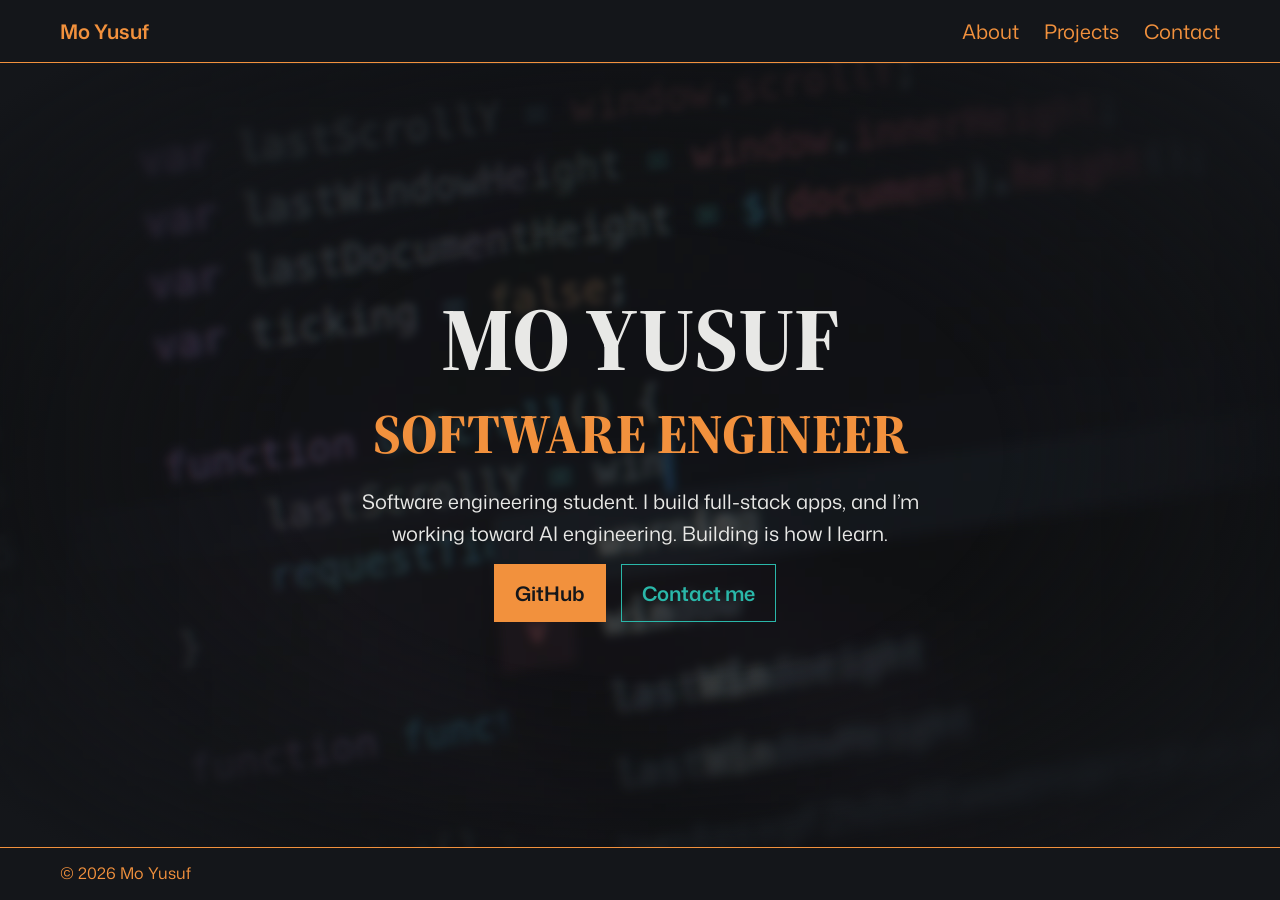
<file: index.html>
<!doctype html>
<html lang="en">
  <head>
    <meta charset="UTF-8" />
    <meta name="viewport" content="width=device-width, initial-scale=1.0" />
    <link rel="preconnect" href="https://fonts.googleapis.com" />
    <link rel="preconnect" href="https://fonts.gstatic.com" crossorigin />
    <link
      href="https://fonts.googleapis.com/css2?family=Mona+Sans:wght@400;600&family=Source+Serif+4:opsz,wght@8..60,600;8..60,700;8..60,800&family=Chakra+Petch:wght@400;500;600&display=swap"
      rel="stylesheet"
    />
    <link rel="stylesheet" href="css/styles.css" />
    <title>Mo Yusuf | Software Engineer</title>
  </head>
  <body>
    <header>
      <a class="logo" href="index.html">Mo Yusuf</a>
      <nav>
        <ul>
          <li><a href="about.html">About</a></li>
          <li><a href="projects.html">Projects</a></li>
          <li><a href="contact.html">Contact</a></li>
        </ul>
      </nav>
    </header>
    <main>
      <section id="hero">
        <video class="hero-video" src="videos/3-developer-screen.mp4" poster="images/hero-poster.jpg" autoplay muted loop playsinline></video>
        <div class="glass"></div>
        <div class="hero-content">
          <h1>Mo Yusuf</h1>
          <p class="hero-title">Software Engineer</p>
          <p>
            Software engineering student. I build full-stack apps, and I’m
            working toward AI engineering. Building is how I learn.
          </p>
          <div class="hero-links">
            <a class="btn btn-main" href="https://github.com/starboytech" target="_blank" rel="noopener">GitHub</a>
            <a class="btn" href="contact.html">Contact me</a>
          </div>
        </div>
      </section>
    </main>
    <footer class="footer-plain">
      <p>&copy; 2026 Mo Yusuf</p>
    </footer>
  </body>
</html>
</file>
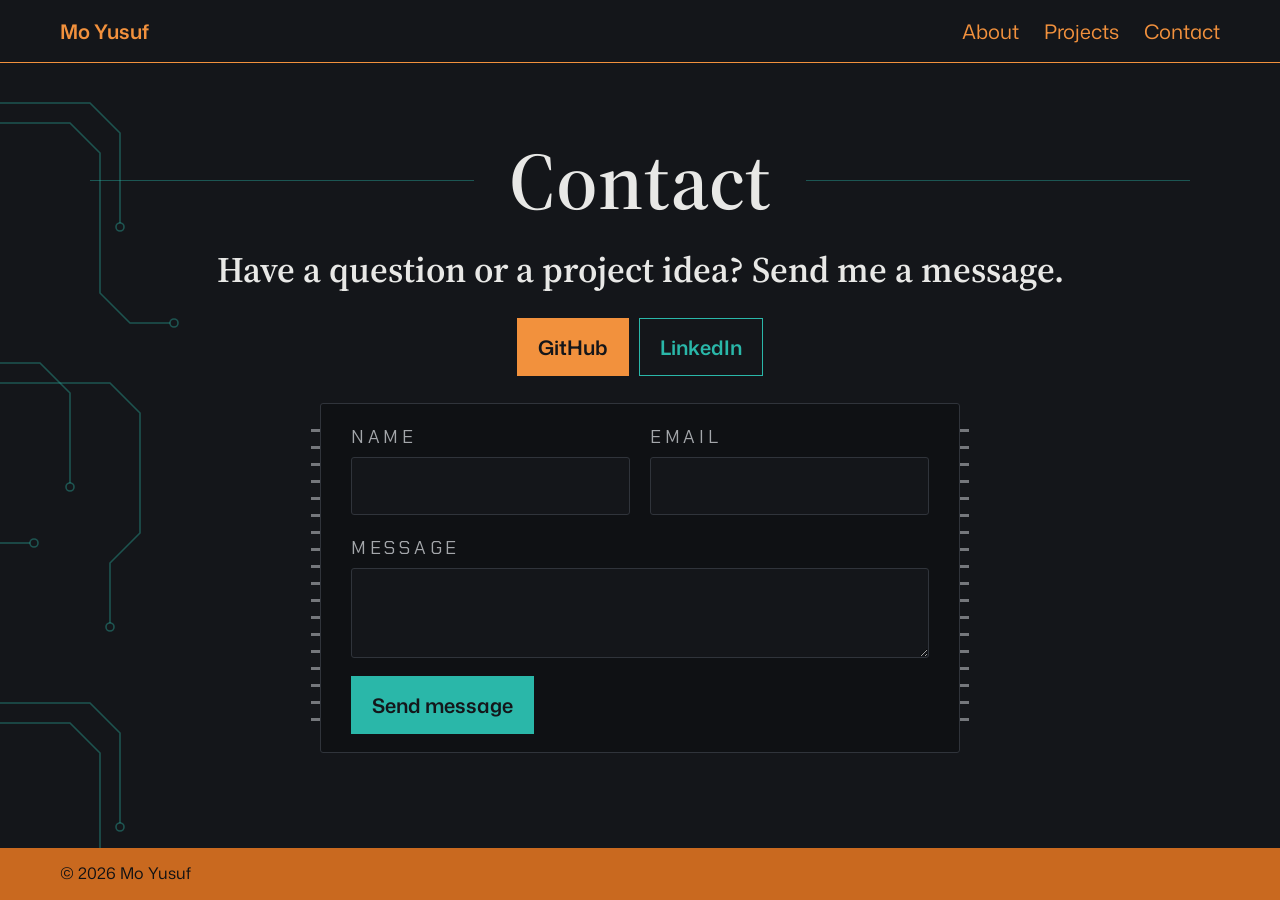
<file: contact.html>
<!doctype html>
<html lang="en">
  <head>
    <meta charset="UTF-8" />
    <meta name="viewport" content="width=device-width, initial-scale=1.0" />
    <link rel="preconnect" href="https://fonts.googleapis.com" />
    <link rel="preconnect" href="https://fonts.gstatic.com" crossorigin />
    <link
      href="https://fonts.googleapis.com/css2?family=Mona+Sans:wght@400;600&family=Source+Serif+4:opsz,wght@8..60,600;8..60,700;8..60,800&family=Chakra+Petch:wght@400;500;600&display=swap"
      rel="stylesheet"
    />
    <link rel="stylesheet" href="css/styles.css" />
    <title>Contact | Mo Yusuf</title>
  </head>
  <body>
    <header>
      <a class="logo" href="index.html">Mo Yusuf</a>
      <nav>
        <ul>
          <li><a href="about.html">About</a></li>
          <li><a href="projects.html">Projects</a></li>
          <li><a href="contact.html">Contact</a></li>
        </ul>
      </nav>
    </header>
    <main>
      <section id="contact" class="page contact-page">
        <h1 class="section-title page-title">Contact</h1>
        <p class="contact-note">Have a question or a project idea? Send me a message.</p>
        <div class="contact-buttons">
          <a class="btn btn-main" href="https://github.com/starboytech" target="_blank" rel="noopener">GitHub</a>
          <a class="btn" href="https://www.linkedin.com/" target="_blank" rel="noopener">LinkedIn</a>
        </div>

        <!-- FormSubmit (formsubmit.co) emails each message to me, no backend needed -->
        <form class="contact-form" action="https://formsubmit.co/starboytech19@gmail.com" method="POST">
          <input type="hidden" name="_subject" value="New message from your portfolio" />

          <div class="field-row">
            <div class="field">
              <label for="name">Name</label>
              <input type="text" id="name" name="name" autocomplete="name" required />
            </div>
            <div class="field">
              <label for="email">Email</label>
              <input type="email" id="email" name="email" autocomplete="email" required />
            </div>
          </div>

          <div class="field">
            <label for="message">Message</label>
            <textarea id="message" name="message" rows="5" required></textarea>
          </div>

          <button type="submit" class="btn-send">Send message</button>
        </form>
      </section>
    </main>
    <footer>
      <p>&copy; 2026 Mo Yusuf</p>
    </footer>
  </body>
</html>
</file>
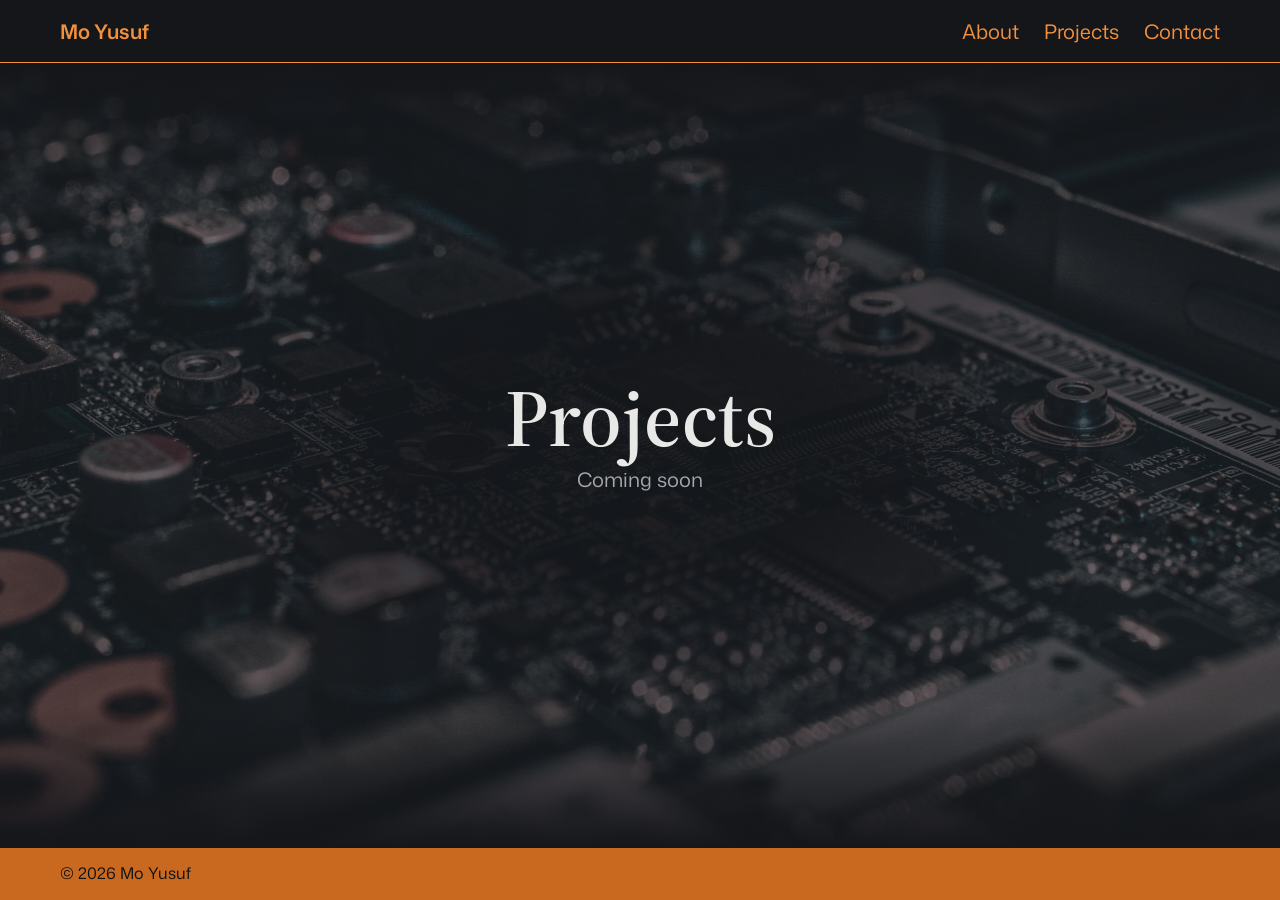
<file: projects.html>
<!doctype html>
<html lang="en">
  <head>
    <meta charset="UTF-8" />
    <meta name="viewport" content="width=device-width, initial-scale=1.0" />
    <link rel="preconnect" href="https://fonts.googleapis.com" />
    <link rel="preconnect" href="https://fonts.gstatic.com" crossorigin />
    <link
      href="https://fonts.googleapis.com/css2?family=Mona+Sans:wght@400;600&family=Source+Serif+4:opsz,wght@8..60,600;8..60,700;8..60,800&family=Chakra+Petch:wght@400;500;600&display=swap"
      rel="stylesheet"
    />
    <link rel="stylesheet" href="css/styles.css" />
    <title>Projects | Mo Yusuf</title>
  </head>
  <body>
    <header>
      <a class="logo" href="index.html">Mo Yusuf</a>
      <nav>
        <ul>
          <li><a href="about.html">About</a></li>
          <li><a href="projects.html">Projects</a></li>
          <li><a href="contact.html">Contact</a></li>
        </ul>
      </nav>
    </header>
    <main>
      <section id="projects">
        <h1 class="section-title">Projects</h1>
        <p class="projects-note">Coming soon</p>
      </section>
    </main>
    <footer>
      <p>&copy; 2026 Mo Yusuf</p>
    </footer>
  </body>
</html>
</file>
<file: css/styles.css>
/*
	? DSEG7 - seven-segment font, like a motherboard's debug code display
	* by keshikan, SIL Open Font License 1.1
*/
@font-face {
  font-family: 'DSEG7 Classic';
  src: url('https://cdn.jsdelivr.net/npm/dseg@0.46.0/fonts/DSEG7-Classic/DSEG7Classic-Bold.woff2')
    format('woff2');
  font-weight: 700;
  font-display: swap;
}

* {
  margin: 0;
  padding: 0;
  border: 0;
  box-sizing: border-box;
}

/*
	? Variables
	* every colour on the site comes from here
	* the circuit traces are drawn inside SVG images, so they spell out teal (%232ab7a9) themselves
*/
:root {
  --color-bg: #14161a;
  --color-bg-dark: #0f1114;
  --color-bg-fade: rgba(20, 22, 26, 0.85);
  --color-text: #e8e8e6;
  --color-text-dim: #a4a7ab;
  --color-line: #2a2d33;
  --color-border: #30343b;
  --color-pin: rgba(196, 199, 204, 0.55);
  --color-teal: #2ab7a9;
  --color-teal-light: #97e8dc;
  --color-teal-line: rgba(42, 183, 169, 0.4);
  --color-orange: #f2913d;
  --color-orange-light: #ffd29c;
  --color-orange-dark: #c9691f;
  --color-glass: rgba(255, 255, 255, 0.04);
  --color-glass-edge: rgba(255, 255, 255, 0.14);
  --color-glass-shade: rgba(0, 0, 0, 0.55);

  --font-heading: 'Source Serif 4', serif;
  --font-body: 'Mona Sans', sans-serif;
  --font-digital: 'Chakra Petch', sans-serif;
  --font-numbers: 'DSEG7 Classic', monospace;

  --gap-primary: 25px;
  --gap-section: 100px;
}

/*
	? Text sizes
	* footer = 12pt, the smallest text
	* labels = 14pt
	* body and intro = 15pt
*/
body {
  background-color: var(--color-bg);
  color: var(--color-text);
  font-family: var(--font-body);
  font-size: 15pt;
  line-height: 1.6;
}

h1,
h2,
h3 {
  font-family: var(--font-heading);
  line-height: 1.1;
}

p {
  margin-bottom: 15px;
}

ul {
  display: flex;
  list-style-type: none;
}

/*
	? Focus
	* a teal outline shows which link or button the keyboard is on
	* it shows straight away, with no fade
*/
a:focus-visible,
button:focus-visible {
  outline: 2px solid var(--color-teal-light);
  outline-offset: 4px;
}

/*
	? Hardware details
	* .pcb - faint circuit traces along the left edge, ending in vias (the round pads)
*/
.pcb {
  background-image: url("data:image/svg+xml,<svg xmlns='http://www.w3.org/2000/svg' width='220' height='600' fill='none' stroke='%232ab7a9' stroke-opacity='0.2' stroke-width='1.5'><path d='M0 40H90L120 70V160'/><circle cx='120' cy='164' r='4'/><path d='M0 60H70L100 90V230L130 260H170'/><circle cx='174' cy='260' r='4'/><path d='M0 300H40L70 330V420'/><circle cx='70' cy='424' r='4'/><path d='M0 320H110L140 350V470L110 500V560'/><circle cx='110' cy='564' r='4'/><path d='M0 480H30'/><circle cx='34' cy='480' r='4'/></svg>");
  background-repeat: repeat-y;
  background-position: left top;
}

/* Header */
header {
  display: flex;
  justify-content: space-between;
  align-items: center;
  padding: 15px;
  border-bottom: 1px solid var(--color-orange); /* orange line between the nav bar and the hero */
  background-color: var(--color-bg);
  font-size: 12pt; /* phones: small enough for the name and all three links to fit on one row */
}

header a {
  color: var(--color-orange);
  text-decoration: none;
  font-weight: 600;
}

.logo {
  flex-shrink: 0; /* the name never squeezes onto two lines */
}

nav ul {
  gap: 15px;
}

/*
	? Sliding underline
	* the underline is a 1px tall background image
	* it starts at 0 width and grows to 100% on hover
*/
nav a {
  font-weight: 400;
  background: linear-gradient(var(--color-orange), var(--color-orange))
    no-repeat left bottom;
  background-size: 0 1px;
  transition:
    background-size 0.3s,
    color 0.3s;
}

nav a:hover {
  background-size: 100% 1px;
  color: var(--color-orange-light);
}

/* Hero */
#hero {
  position: relative;
  overflow: hidden;

  display: flex;
  flex-direction: column;
  justify-content: center;
  padding: 60px 15px;

  /* centre the hero text left to right */
  align-items: center;
  text-align: center;
}

.hero-video {
  position: absolute;
  inset: 0;
  width: 100%;
  height: 100%;
  object-fit: cover;
  filter: brightness(0.3);
}

#hero::after {
  /* dark vignette so the edges fade out */
  content: '';
  position: absolute;
  inset: 0;
  background: radial-gradient(
    ellipse at center,
    transparent 40%,
    var(--color-bg) 95%
  );
  pointer-events: none;
}

.hero-content {
  position: relative;
  z-index: 2;
}

#hero h1 {
  font-size: 56px;
  font-weight: 800;
  text-transform: uppercase;
  margin-bottom: var(--gap-primary);
}

/* the professional title under the name */
.hero-title {
  font-family: var(--font-heading);
  font-weight: 800;
  font-size: 26px; /* one line on a phone; bigger from tablet up */
  line-height: 1.1;
  text-transform: uppercase;
  color: var(--color-orange);
  margin: -10px 0 20px;
}

/* the intro's width limit should not squeeze the title onto two lines */
#hero .hero-title {
  max-width: none;
}

.btn {
  display: inline-block;
  padding: 12px 20px;
  margin-right: 10px;
  border: 1px solid var(--color-teal);
  color: var(--color-teal);
  text-decoration: none;
  font-weight: 600;
  transition:
    background-color 0.2s,
    border-color 0.2s,
    color 0.2s;
}

/* hover only changes colour: each button moves to the light shade of its own colour */
.btn:hover {
  border-color: var(--color-teal-light);
  color: var(--color-teal-light);
}

.btn-main {
  background-color: var(--color-orange);
  border-color: var(--color-orange);
  color: var(--color-bg);
}

.btn-main:hover {
  background-color: var(--color-orange-light);
  border-color: var(--color-orange-light);
  color: var(--color-bg);
}

/* Sections */
section {
  padding: var(--gap-section) 15px;
}

/* page headings (About, Projects, Contact) are white */
.section-title {
  font-size: 40px;
  font-weight: 600; /* lighter than the name on the hero (800), so only the name is heavy */
  margin-bottom: 50px;
  color: var(--color-text);
}

/*
	? Glass pane
	* sits on top of the hero video and under the text
	* backdrop-filter blurs the video behind it, like looking through glass
	* the inset shadows give the glass an edge and darken its corners
*/
.glass {
  position: absolute;
  inset: 0;
  overflow: hidden;
  pointer-events: none;

  -webkit-backdrop-filter: blur(4px) saturate(120%);
  backdrop-filter: blur(4px) saturate(120%);
  background-color: var(--color-glass);
  box-shadow:
    inset 0 1px 0 var(--color-glass-edge),
    inset 0 0 150px var(--color-glass-shade);
}

/*
	? Projects background
	* a hardware photo (Alexandre Debiève, Unsplash), covering the whole page at half strength
*/
#projects::before {
  content: '';
  position: absolute;
  inset: 0;
  background-image: url('../images/projects-bg.jpg');
  background-repeat: no-repeat;
  background-position: center;
  background-size: cover;
  opacity: 0.5;
  filter: saturate(0.6) brightness(0.8); /* cooler and darker, more like cold metal */
  pointer-events: none;
}

/*
	? Overlay on top of the photo, under the content
	* an oval of near-black behind the heading, so the photo frames it
	* the top and bottom edges fade into the page colour near the nav and footer
*/
#projects::after {
  content: '';
  position: absolute;
  inset: 0;
  background:
    radial-gradient(
      ellipse 55% 50% at center,
      var(--color-bg-fade) 30%,
      transparent 75%
    ),
    linear-gradient(
      to bottom,
      var(--color-bg) 0%,
      transparent 18%,
      transparent 82%,
      var(--color-bg) 100%
    );
  pointer-events: none;
}

/* Projects */
#projects {
  text-align: center;
  position: relative;
  overflow: hidden;

  display: flex;
  flex-direction: column;
  justify-content: center;
}

#projects > * {
  position: relative;
  z-index: 1; /* above the photo and its overlay */
}

/*
	? About and Contact pages
	* content is centred top to bottom, so there is no empty gap at the bottom
*/
.page {
  display: flex;
  flex-direction: column;
  justify-content: center;
}

.page > * {
  width: 100%; /* full container width, so headings line up with the text below them */
  max-width: 1100px;
  margin-left: auto;
  margin-right: auto;
}

.page-title {
  font-weight: 600;
  font-size: 56px;
  margin-bottom: 3vh;
  text-transform: none;
}

.about-text {
  max-width: 650px;
  font-size: 15pt;
}

.readouts {
  display: flex;
  flex-direction: column;
  gap: 15px;
  margin-top: 30px;
}

/*
	? Readout = an LED panel
	* a dark panel with a quiet border, like a display on a board
*/
.readout {
  background-color: var(--color-bg-dark);
  border: 1px solid var(--color-line);
  padding: 15px 20px;
  transition: border-color 0.2s;
}

/* hover: the border turns teal and the grey text turns white */
.readout:hover {
  border-color: var(--color-teal);
}

.readout:hover .readout-label,
.readout:hover .readout-sub {
  color: var(--color-text);
}

.readout p {
  margin: 0;
}

.readout-label {
  font-family: var(--font-digital);
  font-size: 14pt;
  letter-spacing: 0.2em;
  color: var(--color-text-dim);
  transition: color 0.2s;
}

/*
	? Digital numbers (14, DEC 2026)
	* DSEG7 draws each character with seven segments, like an LED display on a motherboard
	* seven segments can only draw some letters, so DEC shows as dEc, as on real hardware
*/
.stat {
  font-family: var(--font-numbers);
  font-size: 36px;
  font-weight: 700;
  color: var(--color-teal);
}

.readout-text {
  font-family: var(--font-digital);
  font-size: 15pt;
  color: var(--color-orange);
  margin-top: 5px;
}

.readout-sub {
  font-size: 14pt;
  color: var(--color-text-dim);
  transition: color 0.2s;
}

/* Contact: the About page's circuit traces, on the left side only */
#contact {
  background-image: url("data:image/svg+xml,<svg xmlns='http://www.w3.org/2000/svg' width='220' height='600' fill='none' stroke='%232ab7a9' stroke-opacity='0.38' stroke-width='1.6'><g><path d='M0 40H90L120 70V160'/><circle cx='120' cy='164' r='4'/><path d='M0 60H70L100 90V230L130 260H170'/><circle cx='174' cy='260' r='4'/><path d='M0 300H40L70 330V420'/><circle cx='70' cy='424' r='4'/><path d='M0 320H110L140 350V470L110 500V560'/><circle cx='110' cy='564' r='4'/><path d='M0 480H30'/><circle cx='34' cy='480' r='4'/></g></svg>");
  background-repeat: repeat-y;
  background-position: left top;
}

/* About: the same traces, mirrored to come in from the right edge */
#about.pcb {
  background-image: url("data:image/svg+xml,<svg xmlns='http://www.w3.org/2000/svg' width='220' height='600' fill='none' stroke='%232ab7a9' stroke-opacity='0.38' stroke-width='1.6'><g transform='translate(220 0) scale(-1 1)'><path d='M0 40H90L120 70V160'/><circle cx='120' cy='164' r='4'/><path d='M0 60H70L100 90V230L130 260H170'/><circle cx='174' cy='260' r='4'/><path d='M0 300H40L70 330V420'/><circle cx='70' cy='424' r='4'/><path d='M0 320H110L140 350V470L110 500V560'/><circle cx='110' cy='564' r='4'/><path d='M0 480H30'/><circle cx='34' cy='480' r='4'/></g></svg>");
  background-position: right top;
}

#projects h1 {
  margin-bottom: 5vh;
}

/* phones: no circuit traces on About and Contact, the text fills the width and the lines would cross it */
@media (max-width: 767px) {
  #about.pcb,
  #contact {
    background-image: none;
  }
}

/* Contact is centred left to right, like the hero, so the page opens and closes the same way */
.contact-page {
  text-align: center;
}

.contact-page > * {
  width: 100%;
}

footer {
  display: flex;
  justify-content: space-between;
  padding: 13px 15px;
  background-color: var(--color-orange-dark);
  color: var(--color-bg-dark); /* near-black text stays readable on the orange */
  font-size: 12pt;
}

/* the home page keeps the plain footer: no fill, orange text, orange line above */
footer.footer-plain {
  background-color: transparent;
  border-top: 1px solid var(--color-orange);
  color: var(--color-orange);
}

footer p {
  margin: 0;
}

/* the one sentence under the Contact heading */
.contact-note {
  font-family: var(--font-heading);
  font-weight: 600;
  font-size: 24px;
  line-height: 1.2;
  color: var(--color-text);
  margin-bottom: 3vh;
}

/* the GitHub and LinkedIn links use the same buttons as the hero */
.contact-buttons {
  display: flex;
  flex-wrap: wrap;
  justify-content: center;
  gap: 10px;
}

.contact-buttons .btn {
  margin-right: 0; /* the gap does the spacing, so the pair stays truly centred */
}

/*
	? Contact form
	* a dark box with a quiet border, and dark fields inside it
	* teal is the highlight: the field you are typing in gets a teal border and its label turns teal
	* name and email sit side by side on wider screens (flex-wrap), stacked on a phone
*/
.contact-form {
  display: flex;
  flex-direction: column;
  gap: 2vh;
  max-width: 640px;
  margin: 3vh auto 0;
  text-align: left;
  background-color: var(--color-bg-dark);
  border: 1px solid var(--color-border);
  border-radius: 3px;
  padding: 2vh 30px;
  position: relative;
  transition: border-color 0.2s;
}

/* teal border on hover and while typing */
.contact-form:hover,
.contact-form:focus-within {
  border-color: var(--color-teal);
}

/* chip pins down both sides, like the legs of a chip on a board */
.contact-form::before {
  content: '';
  position: absolute;
  top: 25px;
  bottom: 25px;
  left: -10px;
  right: -10px;
  z-index: -1;
  background:
    repeating-linear-gradient(
        to bottom,
        var(--color-pin) 0 3px,
        transparent 3px 17px
      )
      left / 10px 100% no-repeat,
    repeating-linear-gradient(
        to bottom,
        var(--color-pin) 0 3px,
        transparent 3px 17px
      )
      right / 10px 100% no-repeat;
}

.field-row {
  display: flex;
  flex-wrap: wrap;
  gap: 20px;
}

.field-row .field {
  flex: 1 1 220px;
}

.field {
  display: flex;
  flex-direction: column;
  gap: 5px;
}

/* labels match the About readout labels: Chakra Petch, small capitals */
.field label {
  font-family: var(--font-digital);
  font-size: 14pt;
  letter-spacing: 0.2em;
  text-transform: uppercase;
  color: var(--color-text-dim);
  transition: color 0.2s;
}

.field input,
.field textarea {
  font: inherit;
  color: var(--color-text);
  background-color: var(
    --color-bg
  ); /* a shade lighter than the box, so each field reads as a slot */
  border: 1px solid var(--color-border);
  border-radius: 3px;
  padding: 12px 15px;
  transition: border-color 0.2s;
}

.field textarea {
  resize: vertical;
  height: 10vh; /* shorter on short screens so the page still fits */
}

.field input:focus,
.field textarea:focus {
  outline: none;
  border-color: var(--color-teal);
}

/* :focus-within is true while you are typing inside that field */
.field:focus-within label {
  color: var(--color-teal);
}

.btn-send {
  align-self: flex-start;
  font: inherit;
  font-weight: 600;
  color: var(--color-bg);
  background-color: var(--color-teal);
  border: 1px solid var(--color-teal);
  padding: 12px 20px;
  cursor: pointer;
  transition:
    background-color 0.2s,
    border-color 0.2s;
}

.btn-send:hover {
  background-color: var(--color-teal-light);
  border-color: var(--color-teal-light);
}

/*
	? Section headings
	* big headings with a thin line running to the edge of the section
	* Contact is centred, so the line runs out on both sides
	* About is left-aligned, so the line runs from the heading to the right edge
	* the heading is a flex row: the lines are ::before / ::after with flex: 1, so they fill the leftover width
*/
#projects h1,
#about h1,
#contact h1 {
  display: flex;
  align-items: center;
  gap: 35px;
  font-size: 54px;
  line-height: 1;
}

/* Projects heading has no side lines, so it is centred */
#projects h1 {
  justify-content: center;
  width: 100%;
  max-width: 1200px;
  margin-left: auto;
  margin-right: auto;
}

#contact h1::before,
#contact h1::after,
#about h1::after {
  content: '';
  flex: 1;
  height: 1px;
  background-color: var(--color-teal-line);
}

/* the line under the Projects heading */
.projects-note {
  color: var(--color-text-dim);
  margin: -40px auto 40px;
  max-width: 600px;
}

/*
	? One screen per page
	* every page is exactly the height of the browser window: nav at the top, footer at the bottom,
	  and the page's one section filling the space between
	* 100dvh = the full visible height, including on phones where the address bar shrinks the screen
	* headings and spacing use vh (a share of the screen height) so the content shrinks on short screens
	* phones (under 768px) are allowed to scroll, because the longer pages cannot fit at readable sizes
*/
body {
  display: flex;
  flex-direction: column;
  min-height: 100dvh;
}

main {
  flex: 1;
  display: flex;
  flex-direction: column;
  min-height: 0;
}

main > section {
  flex: 1;
  min-height: 0;
  padding-top: 5vh;
  padding-bottom: 5vh;
}

/* each page gets its own spacing: About has more air above it, Contact sits higher to leave room for the form */
#about {
  padding-top: 6vh;
}

#contact {
  padding-top: 3vh;
}

/*
	? Reduced motion, CSS only
	* if the visitor has asked their system to reduce motion, the hero video is hidden
	* and the still poster image (images/hero-poster.jpg) is shown in its place
*/
@media (prefers-reduced-motion: reduce) {
  .hero-video {
    display: none;
  }

  #hero {
    background: url('../images/hero-poster.jpg') center / cover no-repeat;
  }
}

/*
	? Media Queries
	* mobile first: everything above is the phone layout
	* min-width adds rules as the screen gets wider
*/

/* Tablet and up */
@media (min-width: 768px) {
  body {
    height: 100dvh;
    overflow: hidden; /* no scrolling: everything fits on one screen */
  }

  /* sizes follow the screen height (vh), so the page still fits on short screens */
  #projects h1,
  #about h1,
  #contact h1 {
    font-size: 8vh;
  }

  header,
  section,
  footer {
    padding-left: 60px;
    padding-right: 60px;
  }

  header {
    font-size: 15pt;
  }

  nav ul {
    gap: 25px;
  }

  #hero h1 {
    font-size: 8vh;
  }

  .hero-title {
    font-size: 48px;
  }

  #hero {
    padding-left: 60px;
    padding-right: 60px;
  }

  #hero p {
    max-width: 600px;
    margin-left: auto;
    margin-right: auto;
  }

  .section-title {
    font-size: 60px;
  }

  .contact-note {
    font-size: 4vh;
  }

  .about-layout {
    display: flex;
    gap: var(--gap-section);
  }

  .readouts {
    margin-top: 0;
    width: 270px;
    flex-shrink: 0;
  }

  .page-title {
    font-size: 80px;
  }
}

/* Desktop */
@media (min-width: 1200px) {
  #projects h1,
  #about h1,
  #contact h1 {
    font-size: 9vh;
  }

  #hero h1 {
    font-size: 10vh;
  }

  .hero-title {
    font-size: 56px;
  }
}
</file>
